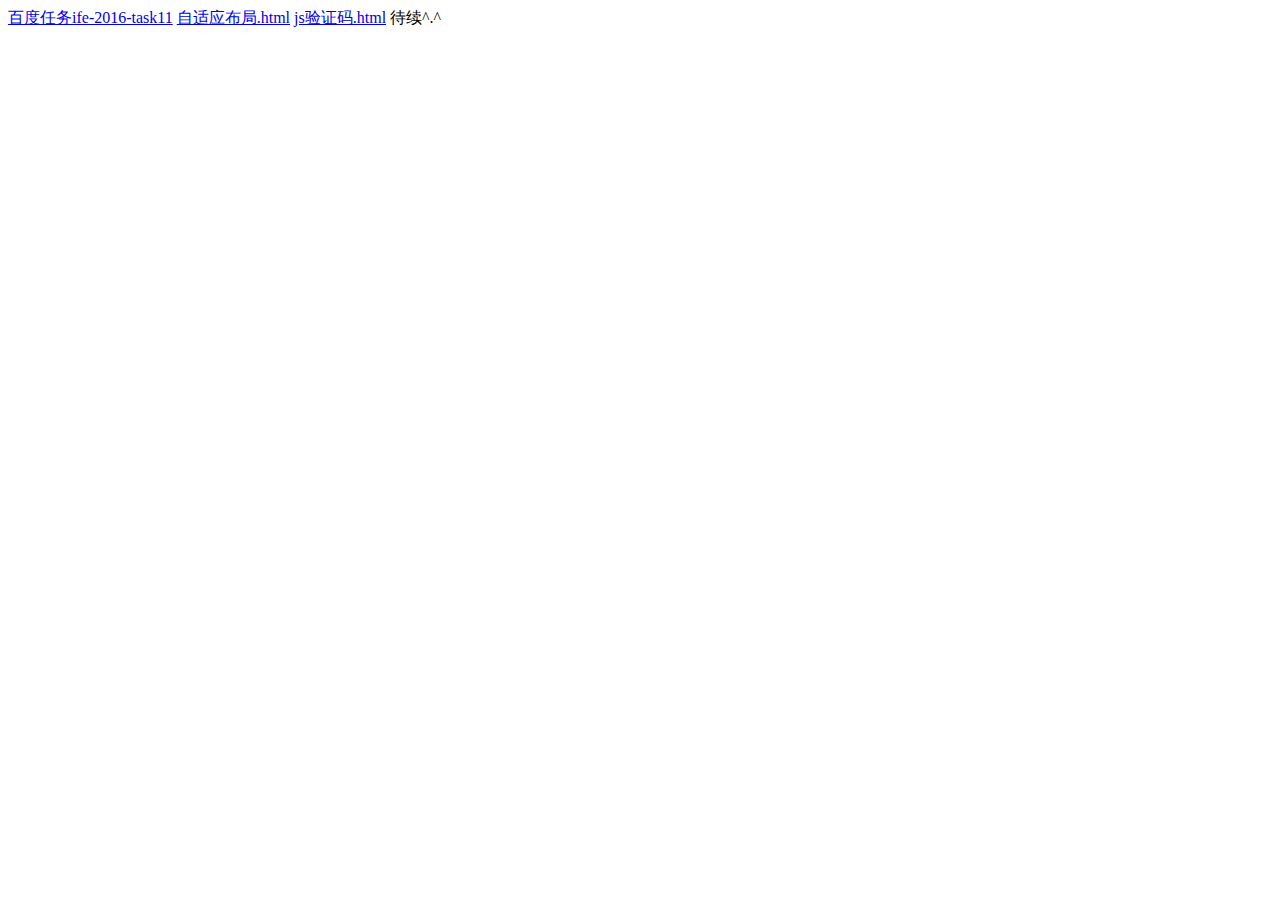
<file: index.html>
<!DOCTYPE html>
<html>
<head lang="en">
    <meta charset="UTF-8">
    <title>个人作品-byLann</title>
    <meta name="viewport" content="width=device-width, initial-scale=1, user-scalable=no"/>
    <meta name="apple-mobile-web-app-capable" content="yes"/>
    <meta name="apple-mobile-web-app-status-bar-style" content="black"/>
    <meta name="format-detection" content="telephone=no, email=no"/>
    <meta name="viewport" content="width=device-width, initial-scale=1, user-scalable=no"/>
    <meta name="apple-mobile-web-app-capable" content="yes"/>
    <!-- 删除苹果默认的工具栏和菜单栏 -->
    <meta name="apple-mobile-web-app-status-bar-style" content="black"/>
    <!-- 设置苹果工具栏颜色 -->
    <meta name="format-detection" content="telphone=no, email=no"/>
    <!-- 忽略页面中的数字识别为电话，忽略email识别 -->
</head>
<body>
    <a href="http://lannly.github.io/task11/index.html">百度任务ife-2016-task11</a>
    <a href="http://lannly.github.io/lannYu/%E8%87%AA%E9%80%82%E5%BA%94%E5%B8%83%E5%B1%80.html">自适应布局.html</a>
    <a href="http://lannly.github.io/lannYu/js%E9%AA%8C%E8%AF%81%E7%A0%81.html">js验证码.html</a>
    待续^.^
</body>
</html>
</file>
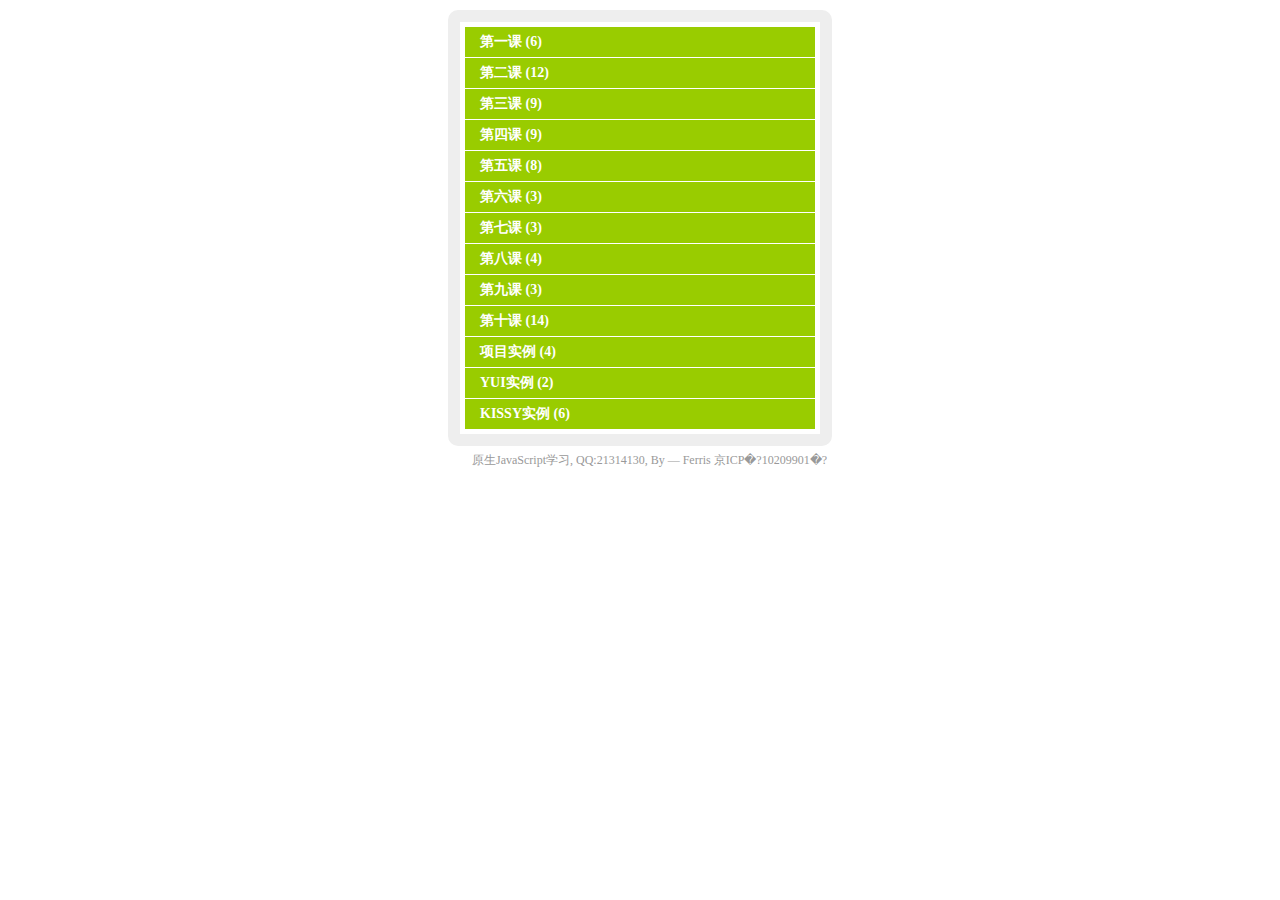
<file: index1.html>
<!DOCTYPE html>
<html>
<head lang="en">
    <meta charset="UTF-8">
    <title></title>
    <meta name="viewport" content="width=device-width, initial-scale=1, user-scalable=no"/>
    <script src="js/index.js"></script>
    <style>
        body,div,dl,dt,dd{margin:0;padding:0;}
        a:link,a:visited{color:#FFF;text-decoration:none;}
        a:hover{text-decoration:underline;}
        #wrap{width:350px;background:#FFF;border:12px solid #EEE;border-radius:10px;margin:10px auto 0;padding:5px 5px 4px;}
        #wrap dl{color:#FFF;overflow:hidden;background:#7CF;}
        #wrap dt,#wrap dd{padding-left:15px;border-bottom:1px solid #FFF;}
        #wrap dt{cursor:pointer;font-size:14px;background:#9C0;line-height:30px;font:700 14px/30px Tahoma;}
        #wrap dt.current{background:#09F;}
        #wrap dd{background:#7CF;line-height:25px;font:12px/25px Tahoma;}
        #copyright{color:#999;width:374px;text-align:right;font:12px/1.5 Tahoma;margin:5px auto 0;}
    </style>

</head>
<body>
<script>
    window.onload = function() {
        new CreateList([
            {
                project: [{
                    text: "第一课"
                },
                    {
                        text: "控制Div属性",
                        href: "lesson1/01.html"
                    },
                    {
                        text: "网页换肤",
                        href: "lesson1/02.html"
                    },
                    {
                        text: "函数接收参数并弹出",
                        href: "lesson1/03.html"
                    },
                    {
                        text: "用循环将三个Div变成红色",
                        href: "lesson1/04.html"
                    },
                    {
                        text: "鼠标移入/移出改变样式",
                        href: "lesson1/05.html"
                    },
                    {
                        text: "记住密码提示框",
                        href: "lesson1/06.html"
                    }]
            },
            {
                project: [{
                    text: "第二课"
                },
                    {
                        text: "js验证码",
                        href: "lesson2/01.html"
                    },
                    {
                        text: "svg九宫格",
                        href: "lesson2/02.html"
                    },
                    {
                        text: "求出数组中所有数字的和",
                        href: "lesson2/03.html"
                    },
                    {
                        text: "弹出层效果",
                        href: "lesson2/04.html"
                    },
                    {
                        text: "函数传参，改变Div任意属性的值",
                        href: "lesson2/05.html"
                    },
                    {
                        text: "图片列表：鼠标移入/移出改变图片透明度",
                        href: "lesson2/06.html"
                    },
                    {
                        text: "简易选项卡",
                        href: "lesson2/07.html"
                    },
                    {
                        text: "简易JS年历",
                        href: "lesson2/08.html"
                    },
                    {
                        text: "单一按钮显示/隐藏一播放列表收缩展开",
                        href: "lesson2/09.html"
                    },
                    {
                        text: "提示框效果",
                        href: "lesson2/10.html"
                    },
                    {
                        text: "鼠标移过，修改图片路径",
                        href: "lesson2/11.html"
                    },
                    {
                        text: "复选框（checkbox）全选/全不选/返选",
                        href: "lesson2/12.html"
                    }]
            },
            {
                project: [{
                    text: "第三课"
                },
                    {
                        text: "用typeof查看数据类型",
                        href: "lesson3/01.html"
                    },
                    {
                        text: "用parseInt解析数字，并求和",
                        href: "lesson3/02.html"
                    },
                    {
                        text: "累加按钮，自加1",
                        href: "lesson3/03.html"
                    },
                    {
                        text: "输入两个数字，比较大小",
                        href: "lesson3/04.html"
                    },
                    {
                        text: "页面加载后累加，自加1",
                        href: "lesson3/05.html"
                    },
                    {
                        text: "判断数字是否为两位数",
                        href: "lesson3/06.html"
                    },
                    {
                        text: "网页计算器",
                        href: "lesson3/07.html"
                    },
                    {
                        text: "简易网页时钟",
                        href: "lesson3/08.html"
                    },
                    {
                        text: "倒计时时钟（100秒）",
                        href: "lesson3/09.html"
                    }]
            },
            {
                project: [{
                    text: "第四课"
                },
                    {
                        text: "setTimeout应用",
                        href: "lesson4/01.html"
                    },
                    {
                        text: "自动播放一幻灯片效果",
                        href: "lesson4/02.html"
                    },
                    {
                        text: "自动改变方向一幻灯片效果",
                        href: "lesson4/03.html"
                    },
                    {
                        text: "agruments应用一求出函数参数的总合",
                        href: "lesson4/04.html"
                    },
                    {
                        text: "css函数一设置/读取对象的属性",
                        href: "lesson4/05.html"
                    },
                    {
                        text: "当前输入框高亮显示",
                        href: "lesson4/06.html"
                    },
                    {
                        text: "数组练习：各种数组方法的使用",
                        href: "lesson4/07.html"
                    },
                    {
                        text: "事件练习：封装兼容性添加、删除事件的函数",
                        href: "lesson4/08.html"
                    },
                    {
                        text: "星级评分系统",
                        href: "lesson4/09.html"
                    }]
            },
            {
                project: [{
                    text: "第五课"
                },
                    {
                        text: "模拟select控件",
                        href: "lesson5/01.html"
                    },
                    {
                        text: "点击页面，显示单击的坐标",
                        href: "lesson5/02.html"
                    },
                    {
                        text: "用户按下键盘，显示keyCode",
                        href: "lesson5/03.html"
                    },
                    {
                        text: "阻止右键菜单（阻止默认事件）",
                        href: "lesson5/04.html"
                    },
                    {
                        text: "跟随鼠标移动（大图展示）",
                        href: "lesson5/05.html"
                    },
                    {
                        text: "自定义右键菜单",
                        href: "lesson5/06.html"
                    },
                    {
                        text: "用键盘控制Div",
                        href: "lesson5/07.html"
                    },
                    {
                        text: "Div闪烁",
                        href: "lesson5/08.html"
                    }]
            },
            {
                project: [{
                    text: "第六课"
                },
                    {
                        text: "完美拖拽",
                        href: "lesson6/01.html"
                    },
                    {
                        text: "仿腾讯微博效果",
                        href: "lesson6/02.html"
                    },
                    {
                        text: "自定义多级右键菜单",
                        href: "lesson6/03.html"
                    }]
            },
            {
                project: [{
                    text: "第七课"
                },
                    {
                        text: "自动轮播广告（缓冲效果）",
                        href: "lesson7/01.html"
                    },
                    {
                        text: "图片切换（Loading效果）",
                        href: "lesson7/02.html"
                    },
                    {
                        text: "移动效果（按轨迹移动）",
                        href: "lesson7/03.html"
                    }]
            },
            {
                project: [{
                    text: "第八课"
                },
                    {
                        text: "iPhone手机解锁效果",
                        href: "iphone-unlock"
                    },
                    {
                        text: "自定义滚动条",
                        href: "lesson8/01.html"
                    },
                    {
                        text: "拖拽一Clone",
                        href: "lesson8/02.html"
                    },
                    {
                        text: "拖拽并可以改变大小",
                        href: "lesson8/03.html"
                    }]
            },
            {
                project: [{
                    text: "第九课"
                },
                    {
                        text: "仿苹果电脑任务栏菜单",
                        href: "lesson9/01.html"
                    },
                    {
                        text: "拼图小游戏",
                        href: "lesson9/02.html"
                    },
                    {
                        text: "模拟表单控件",
                        href: "lesson9/03.html"
                    }]
            },
            {
                project: [{
                    text: "第十课"
                },
                    {
                        text: "为数组添加方法（求和，最大值）",
                        href: "lesson10/01.html"
                    },
                    {
                        text: "自动轮播广告（面向对象版）",
                        href: "lesson10/02.html"
                    },
                    {
                        text: "运动框架（面向对象版）",
                        href: "lesson10/03.html"
                    },
                    {
                        text: "照片墙一多实例演示（面向对象版）",
                        href: "lesson10/04.html"
                    },
                    {
                        text: "拖拽库（面向对象版）",
                        href: "lesson10/05.html"
                    },
                    {
                        text: "无缝滚动（面向对象版）",
                        href: "lesson10/06.html"
                    },
                    {
                        text: "延时加载（面向对象版）",
                        href: "lesson10/07.html"
                    },
                    {
                        text: "仿腾讯游戏《英雄杀》官网Flash效果",
                        href: "lesson10/08.html"
                    },
                    {
                        text: "百度有啊通栏展示效果",
                        href: "lesson10/09.html"
                    },
                    {
                        text: "放烟花效果（面向对象版）",
                        href: "lesson10/10.html"
                    },
                    {
                        text: "《穿越火线》官网导航菜单",
                        href: "lesson10/11.html"
                    },
                    {
                        text: "《百度风云榜》TAB切换",
                        href: "lesson10/12.html"
                    },
                    {
                        text: "IBM官网导航条效果",
                        href: "lesson10/13.html"
                    },
                    {
                        text: "面试题-动态生成表格",
                        href: "lesson10/14.html"
                    }]
            },
            {
                project: [{
                    text: "项目实例"
                },
                    {
                        text: "眼镜在线试戴",
                        href: "eyeglass"
                    },
                    {
                        text: "日历组件",
                        href: "calendar"
                    },
                    {
                        text: "淘宝网-迷你登录",
                        href: "taobao-login"
                    },
                    {
                        text: "仿Google+ 游戏频道焦点图效果",
                        href: "google"
                    }]
            },
            {
                project: [{
                    text: "YUI实例"
                },
                    {
                        text: "淘宝旅行通用日历组件",
                        href: "calendar/trip-calendar"
                    },
                    {
                        text: "酒店价格日历",
                        href: "calendar/price-calendar"
                    }]
            },
            {
                project: [{
                    text: "KISSY实例"
                },
                    {
                        text: "KISSY版-酒店价格日历",
                        href: "calendar/hotel-price-calendar"
                    },
                    {
                        text: "KISSY版-图片浏览组件",
                        href: "lightbox"
                    },
                    {
                        text: "酒店地图交通与周边",
                        href: "rich-map"
                    },
                    {
                        text: "多SKU酒店价格中心",
                        href: "price-center/hotel"
                    },
                    {
                        text: "多SKU门票价格中心",
                        href: "price-center/ticket"
                    },
                    {
                        text: "新版-多SKU门票价格中心",
                        href: "price-center/newticket"
                    }]
            },
        ]);
    };

</script>
</body>
</html>
</file>
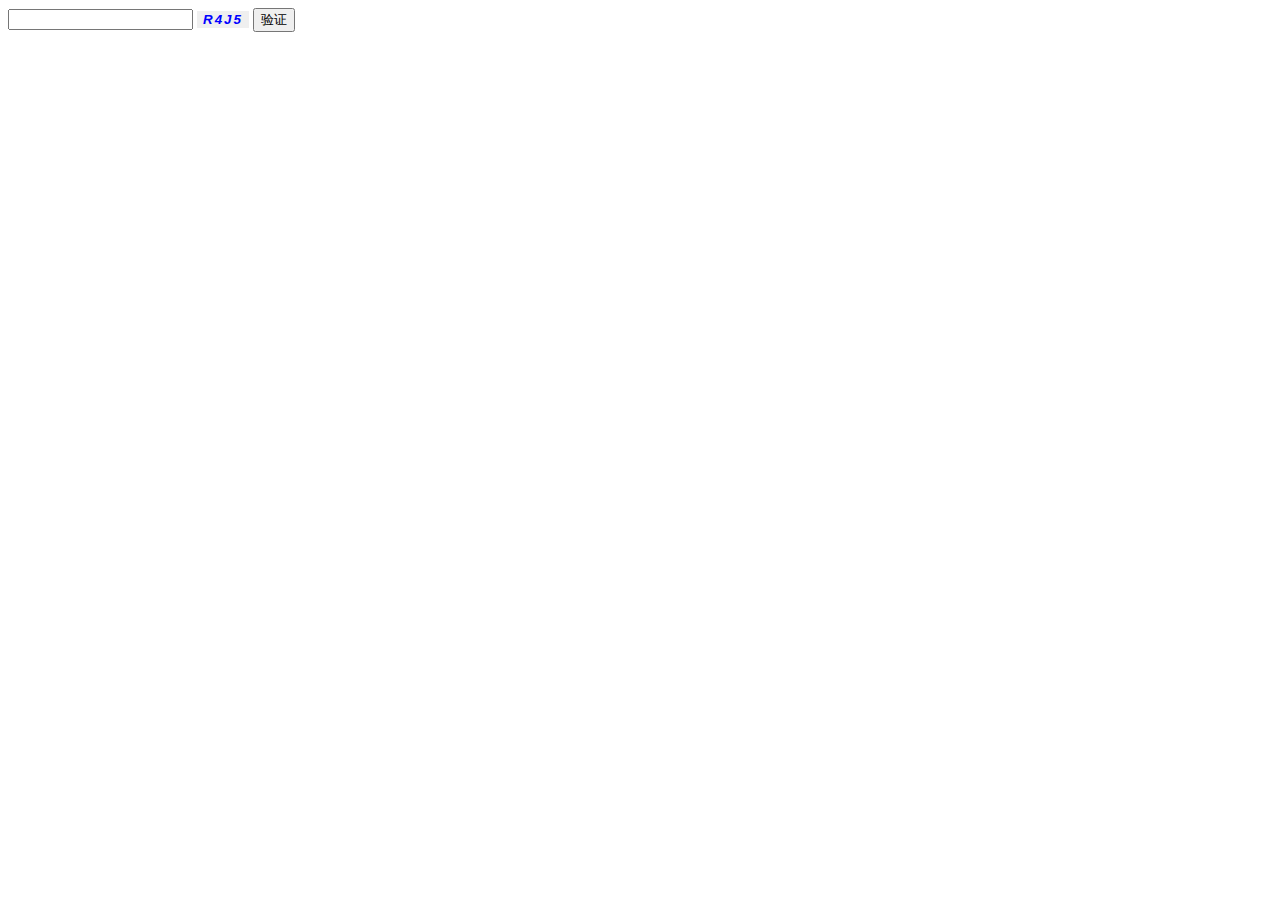
<file: js验证码.html>
<!DOCTYPE html>
<html>
<head lang="en">
    <meta charset="UTF-8">
    <title></title>
    <meta name="viewport" content="width=device-width, initial-scale=1, user-scalable=no"/>
    <style>
        #code{
            font-family:Arial;
            font-style:italic;
            font-weight:bold;
            border:0;
            letter-spacing:2px;
            color:blue;
        }
    </style>

</head>
<body>
<div>
    <input type = "text" id = "input"/>
    <input type = "button" id="code" onclick="createCode()"/>
    <input type = "button" value = "验证" onclick = "validate()"/>
</div>
<script>
    var code ; //在全局定义验证码
    //产生验证码
    window.onload =createCode;
    function createCode(){
        code = "";
        var codeLength = 4;//验证码的长度
        var checkCode = document.getElementById("code");
        var random = new Array(0,1,2,3,4,5,6,7,8,9,'A','B','C','D','E','F','G','H','I','J','K','L','M','N','O','P','Q','R',
                'S','T','U','V','W','X','Y','Z');//随机数
        for(var i = 0; i < codeLength; i++) {//循环操作
            var index = Math.floor(Math.random()*36);//取得随机数的索引（0~35）
            code += random[index];//根据索引取得随机数加到code上
        }
        checkCode.value = code;//把code值赋给验证码
    }
    //校验验证码
    function validate(){
        var inputCode = document.getElementById("input").value.toUpperCase(); //取得输入的验证码并转化为大写
        if(inputCode.length <= 0) { //若输入的验证码长度为0
            alert("请输入验证码！"); //则弹出请输入验证码
        }
        else if(inputCode != code ) { //若输入的验证码与产生的验证码不一致时
            alert("验证码输入错误!"); //则弹出验证码输入错误
            createCode();//刷新验证码
            document.getElementById("input").value = "";//清空文本框
        }
        else { //输入正确时
            alert("^-^ 对啦！"); //弹出^-^
        }
    }
</script>
</body>
</html>
</file>
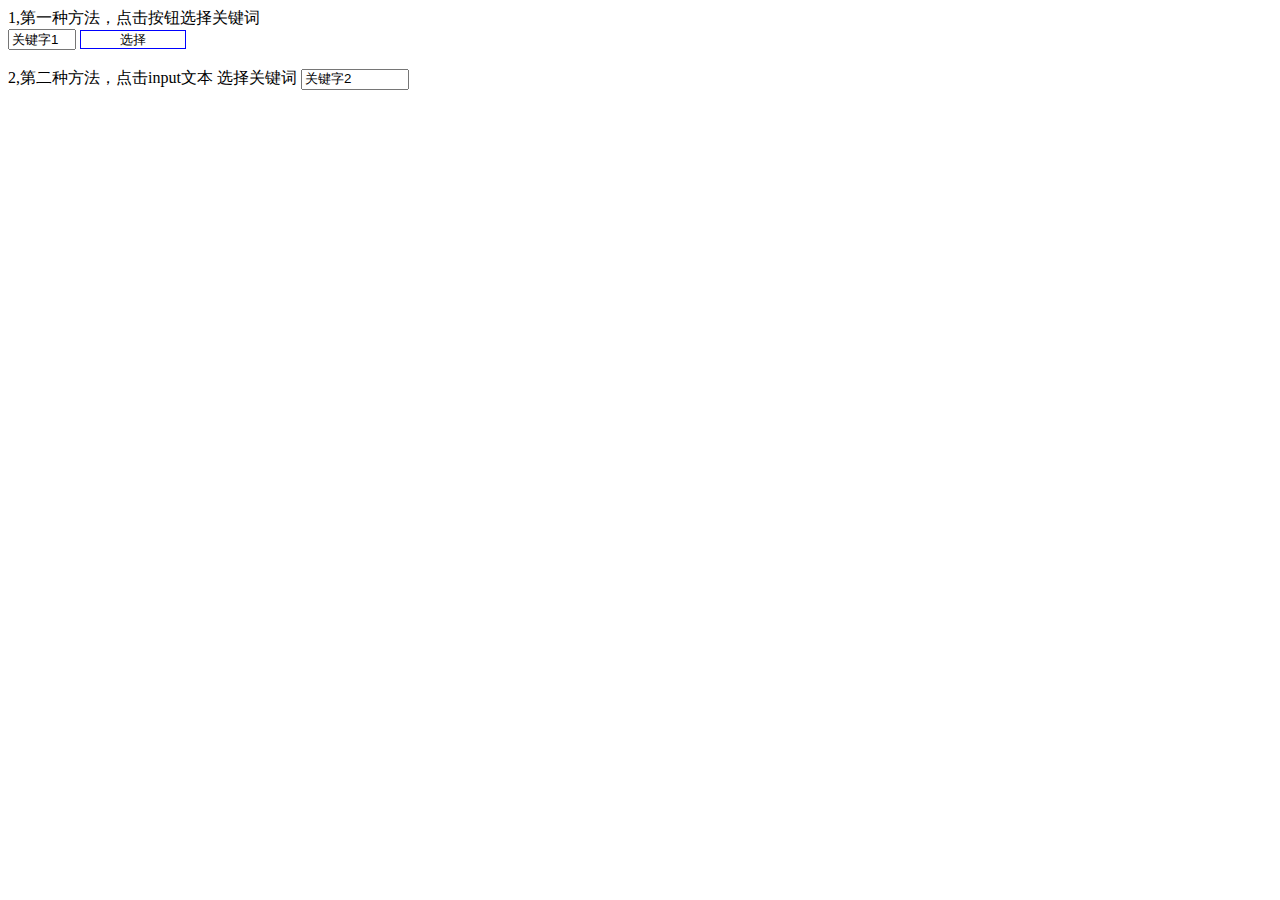
<file: 移动端复制.html>
<!DOCTYPE html>
<html>
<head lang="en">
    <meta charset="UTF-8">
    <title></title>
    <meta name="viewport" content="width=device-width, initial-scale=1, user-scalable=no"/>
		<script type="text/javascript" src="js/scripts.min.js"></script>
		<script type="text/javascript" src="js/clipboard.min.js"></script>
		<style>
			input{width:100px;}
			#text1{width:60px;}
			#textBtn1{border:1px solid #00f;text-align:center;}
		</style>
</head>
<body>
	1,第一种方法，点击按钮选择关键词
<div>
<input type="text" id="text1" class="Keyword" readonly="readonly" value="关键字1"/>
	<input type="text" id="textBtn1" data-clipboard-target="#text1" readonly="readonly" value="选择" oncopy="copyKeyword()"/>
</div>
<br/>
2,第二种方法，点击input文本 选择关键词
	<input type="text" id="textBtn2" class="Keyword" data-clipboard-target="#textBtn2" readonly="readonly" value="关键字2" oncopy="copyKeyword()"/>
<script>
/**
 * Created by yulan on 2016/4/19.
 */
$(function(){
    var clipboard1 = new Clipboard("#textBtn1");
    var clipboard2 = new Clipboard('#textBtn2');
});
//复制跳转打开appstore
function copyKeyword(){
//    window.location.href="https://itunes.apple.com/WebObjects/MZStore.woa/wa/search?mt=8";
}
</script>
</body>
</html>
</file>
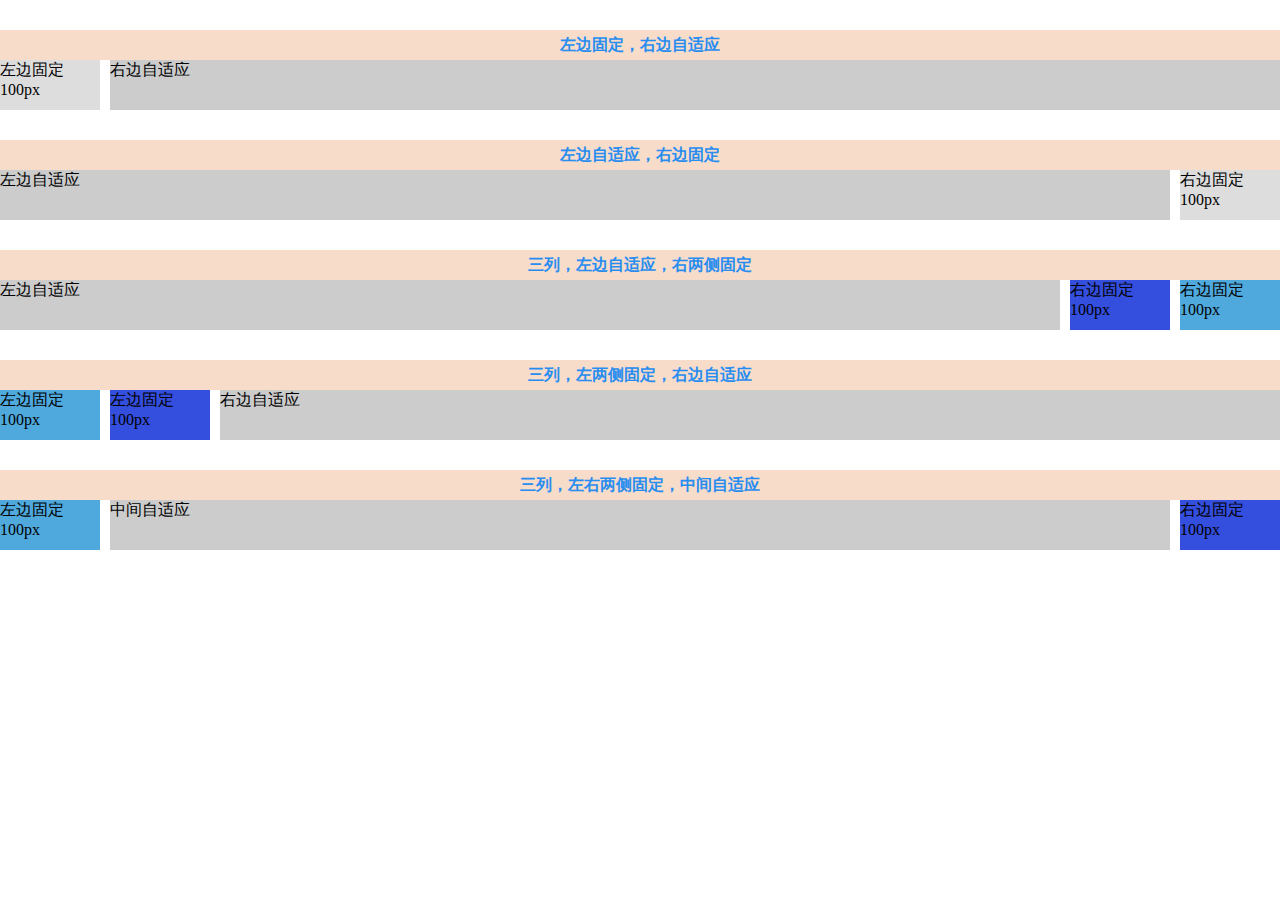
<file: 自适应布局.html>
<!DOCTYPE html>
<html>
<head lang="en">
    <meta charset="UTF-8">
    <title></title>
    <meta name="viewport" content="width=device-width, initial-scale=1, user-scalable=no"/>
    <meta name="apple-mobile-web-app-capable" content="yes"/>
    <meta name="apple-mobile-web-app-status-bar-style" content="black"/>
    <meta name="format-detection" content="telephone=no, email=no"/>
    <meta name="viewport" content="width=device-width, initial-scale=1, user-scalable=no"/>
    <meta name="apple-mobile-web-app-capable" content="yes"/>
    <!-- 删除苹果默认的工具栏和菜单栏 -->
    <meta name="apple-mobile-web-app-status-bar-style" content="black"/>
    <!-- 设置苹果工具栏颜色 -->
    <meta name="format-detection" content="telphone=no, email=no"/>
    <!-- 忽略页面中的数字识别为电话，忽略email识别 -->
    <style>
        *{padding: 0;margin: 0}
        section{
            margin: 30px auto;
            width: 100%;
        }
        section .tltle{
            font-size: 16px;
            font-weight: 700;
            color: #288df0;
            text-align: center;
            background: #f7dcca;
            line-height: 30px;
            height: 30px;
        }
        /*左边固定，右边自适应*/
        .box1{

        }
        .box1 .left{
            width: 100px;
            height: 50px;
            background: #ddd;
            float: left;
        }
        .box1 .right{
            height: 50px;
            margin-left: 110px;
            background: #ccc;
        }
        /*左边自适应，右边固定*/
        .box2{
            position: relative;
            overflow: hidden;
        }
        .box2 .left{
            height: 50px;
            margin-right: 110px;
            background: #ccc;
        }
        .box2 .right{
            position: absolute;
            top: 0;
            right: 0;
            width: 100px;
            height: 50px;background: #ddd;
        }
        /*三列，左边自适应，右两侧固定宽度*/
        .box3{
            position: relative;
            overflow: hidden;
        }
        .box3 .left{
            height: 50px;
            background: #ccc;
            margin-right: 220px;
        }
        .box3 .middle{
            position: absolute;
            top: 0;
            right: 110px;
            width: 100px;
            height: 50px;
            background: #344edd;
        }
        .box3 .right{
            position: absolute;
            top: 0;
            right: 0;
            width: 100px;
            height: 50px;
            background: #4fa9dd;
        }
        /*三列，左两侧固定，右边自适应*/
        .box4{
            position: relative;
            overflow: hidden;
        }
        .box4 .left{
            height: 50px;
            background: #4fa9dd;
            width: 100px;
            position: absolute;
            top: 0;
            left: 0;
        }
        .box4 .middle{
            position: absolute;
            top: 0;
            left: 110px;
            width: 100px;
            height: 50px;
            background: #344edd;
        }
        .box4 .right{
            margin-left: 220px;
            height: 50px;
            background: #ccc;
        }
        /*三列，左右两侧固定，中间自适应*/
        .box5{
            position: relative;
            overflow: hidden;
        }
        .box5 .left{
            height: 50px;
            background: #4fa9dd;
            position: absolute;
            width: 100px;
            top: 0;
            left: 0;
        }
        .box5 .middle{
            margin: 0 110px;
            height: 50px;
            background: #ccc;
        }
        .box5 .right{
            position: absolute;
            top: 0;
            right: 0;
            height: 50px;
            width: 100px;
            background: #344edd;
        }
    </style>
</head>
<body>
<section>
    <div class="tltle">左边固定，右边自适应</div>
    <div class="box box1">
        <div class="left">左边固定100px</div>
        <div class="right">右边自适应</div>
    </div>
</section>
<section>
    <div class="tltle">左边自适应，右边固定</div>
    <div class="box box2">
        <div class="left">左边自适应</div>
        <div class="right">右边固定100px</div>
    </div>
</section>
<section>
    <div class="tltle">三列，左边自适应，右两侧固定</div>
    <div class="box box3">
        <div class="left">左边自适应</div>
        <div class="middle">右边固定100px</div>
        <div class="right">右边固定100px</div>
    </div>
</section>
<section>
    <div class="tltle">三列，左两侧固定，右边自适应</div>
    <div class="box box4">
        <div class="left">左边固定100px</div>
        <div class="middle">左边固定100px</div>
        <div class="right">右边自适应</div>
    </div>
</section>
<section>
    <div class="tltle">三列，左右两侧固定，中间自适应</div>
    <div class="box box5">
        <div class="left">左边固定100px</div>
        <div class="middle">中间自适应</div>
        <div class="right">右边固定100px</div>
    </div>
</section>
</body>
</html>
</file>
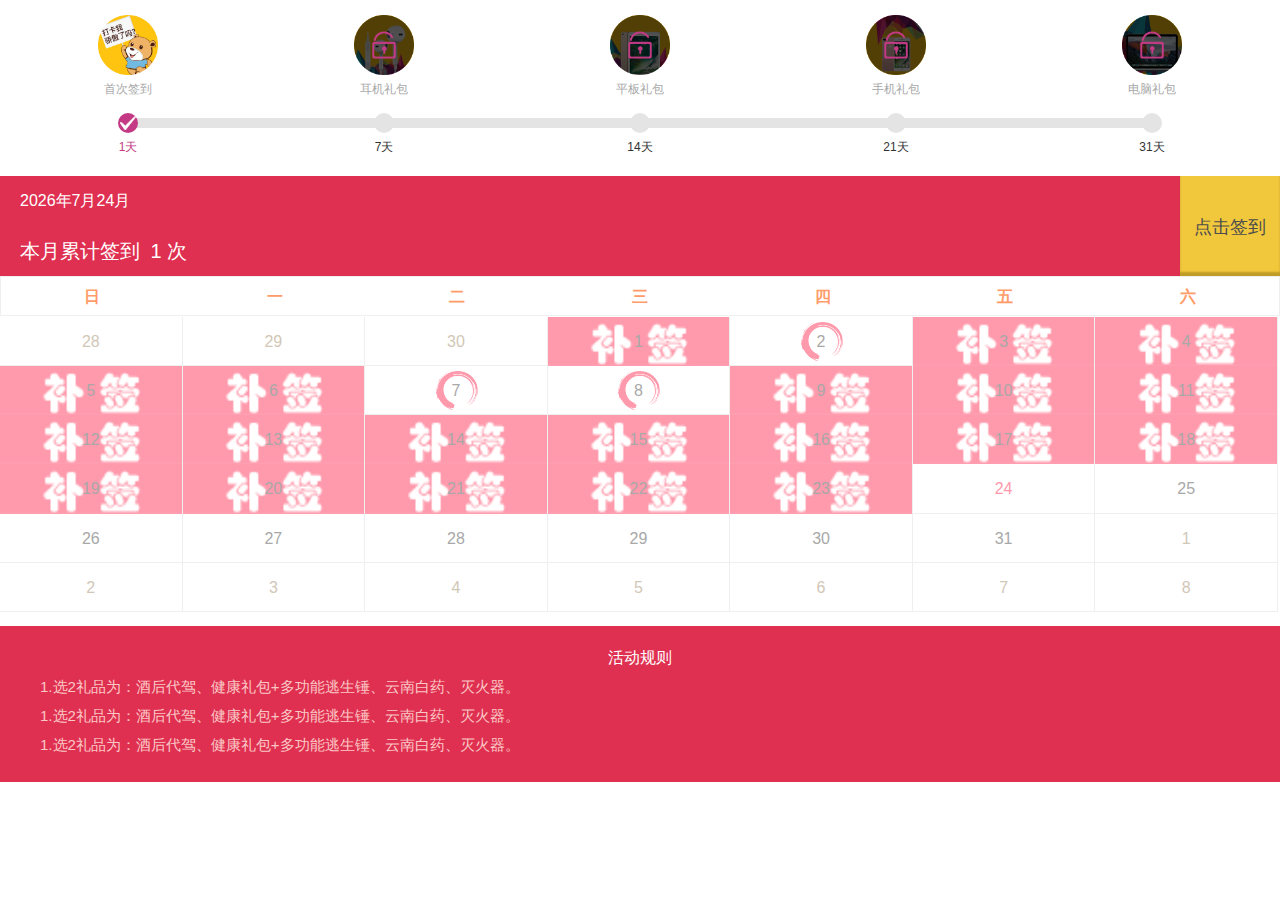
<file: qd/index-bk.html>
<!DOCTYPE html>
<html>
<head lang="en">
    <meta charset="UTF-8">
    <title>签到</title>
    <meta name="viewport" content="width=device-width, initial-scale=1, user-scalable=no"/>
    <meta name="apple-mobile-web-app-capable" content="yes"/>
    <meta name="apple-mobile-web-app-status-bar-style" content="black"/>
    <meta name="format-detection" content="telphone=no, email=no"/>
    <meta name="full-screen" content="yes">
    <meta name="x5-fullscreen" content="true">
    <meta name="wap-font-scale" content="no">
    <link rel="stylesheet" href="css/reset.css"/>
    <link rel="stylesheet" href="css/index.css"/>
    <style>

    </style>
</head>
<div class="gifts">
    <div class="giftHd">
        <div class="giftItem">
            <div class="giftImg"><img src="img/day_1.png" alt=""></div>
            首次签到
        </div>
        <div class="giftItem">
            <div class="giftImg"><img src="img/day7.png" alt=""></div>
            耳机礼包
        </div>
        <div class="giftItem">
            <div class="giftImg"><img src="img/day14.png" alt=""></div>
            平板礼包
        </div>
        <div class="giftItem">
            <div class="giftImg"><img src="img/day21.png" alt=""></div>
            手机礼包
        </div>
        <div class="giftItem">
            <div class="giftImg"><img src="img/day_last.png" alt=""></div>
            电脑礼包
        </div>
    </div>
    <div class="giftBd">
        <div class="giftItem">
            <div class="giftState"></div>
            1天
        </div>
        <div class="giftItem">
            <div class="giftState"></div>
            7天
        </div>
        <div class="giftItem">
            <div class="giftState"></div>
            14天
        </div>
        <div class="giftItem">
            <div class="giftState"></div>
            21天
        </div>
        <div class="giftItem">
            <div class="giftState"></div>
            <span id="curMonthDays">30</span>天
        </div>
    </div>
</div>
<div class="signHd">
    <div class="txt">
        <div class="todayDate">2017年2月13号</div>
        <div class="totalSign">本月累计签到 <span id="totalTimes"></span>次</div>
    </div>
    <input type="button" id="signBtn" value="点击签到"/>
</div>
<div id="CalendarMain">
    <div id="context">
        <div class="week">
            <h3> 日 </h3>
            <h3> 一 </h3>
            <h3> 二 </h3>
            <h3> 三 </h3>
            <h3> 四 </h3>
            <h3> 五 </h3>
            <h3> 六 </h3>

        </div>
        <div id="center">
            <div id="centerMain">
                <div id="centerCalendarMain">
                    <div id="Container"></div>
                </div>
            </div>
        </div>
    </div>
</div>
<div class="rule">
    <div class="tt">活动规则</div>
    <ul class="txt">
        <li>1.选2礼品为：酒后代驾、健康礼包+多功能逃生锤、云南白药、灭火器。</li>
        <li>1.选2礼品为：酒后代驾、健康礼包+多功能逃生锤、云南白药、灭火器。</li>
        <li>1.选2礼品为：酒后代驾、健康礼包+多功能逃生锤、云南白药、灭火器。</li>
    </ul>
</div>
<br><br>
<div class="popBg" id="popBg"></div>
<div class="popCon" id="popCon">
    <div class="luckPlate">
        <div class="turnPlate">
            <div class="pics" style="display:none;">
                <img src="img/8pics/redPack10.png" id="redPack10"/>
                <img src="img/8pics/ear.png" id="ear"/>
                <img src="img/8pics/redPack20.png" id="redPack20"/>
                <img src="img/8pics/pad.png" id="pad"/>
                <img src="img/8pics/redPack30.png" id="redPack30"/>
                <img src="img/8pics/phone.png" id="phone"/>
                <img src="img/8pics/redPack50.png" id="redPack50"/>
                <img src="img/8pics/mac.png" id="mac"/>
                <img src="img/2.png" id="sorry-img"/>
            </div>
            <canvas class="canvasItem" id="wheelcanvas" width="422px" height="422px"></canvas>
            <button class="pointer bTn"></button>
        </div>
    </div>
</div>
<div class="popHongBao" id="popHongBao">
    <div class="tt">恭喜你获得</div>
    <div class="HbMoney" id="HbMoney"><span>5</span></div>
    <div id="HbInfo">满20减5限实物商品使用</div>
    <div class="tip">已经发生到你的红包账户</div>
    <a href="javascript:void(0)" id="iKnownBtn">我知道了</a>
</div>
<div class="retroactive" id="retroactive">
    <div class="tt">补签</div>
    <div class="txt">补签一次消耗2个夺宝币</div>
    <div class="bqBtn">
        <a href="javascript:void(0)" id="okBtn">确定</a>
        <a href="javascript:void(0)" id="cancleBtn">取消</a>
    </div>
    <a href='javascript:void(0)' id='closeBtn'>确定</a>
</div>
<script type="text/javascript" src="js/jquery-1.8.3.min.js"></script>
<script src="js/awardRotate.js"></script>
<script src="js/toast.js"></script>

<script type="text/javascript">
    window.onresize = function () {
        CalendarHandler.initialize();
    };

    var remain=5; //用户当前拥有夺宝币数目 （测试假设为15） 每次补签消耗2个夺宝币，夺宝币不够2个不能补签
    var loginStatus =1; //用户登录状态 0,未登录，1，已登录
    var todaySignStatus =0; //今天是否已签到 0,未签到，1，已签到
    var signCount = 1; //当月累计签到天数
    var hongbaoInfo; //红包信息
    var giftInfo; //礼包信息
    var status=0; //0：不具备红包权限(判断是否弹出抽奖转盘) 1:有红包

    document.body.addEventListener('touchstart', function () {//解决iOS下a的actived点击
    });
    $(document).ready(function () {
        CalendarHandler.initialize();
//        PopBox("补签成功~",2000); //补签成功提示框
        if(loginStatus ==1 && todaySignStatus == 1 ){  //用户已经登录且已经签到 弹出小红包

            if(status==0){ // 0：不具备红包权限 即此时没有小红包
                if(signCount==1 ||signCount==7||signCount==14||signCount==21){
                    showLuckPlate(); //弹出抽奖转盘
                }else if(signCount==parseInt(document.getElementById("curMonthDays").innerHTML)){
                    showLuckPlate(); //弹出抽奖转盘
                }

            }else{  // 1：不具备红包权限 即此时有小红包
                showHongBao(10); //弹出20元 红包 测试数据可为 5 10 20
            }

        }
        if(signCount>=1 && signCount<7){
            $(".gifts .giftHd .giftItem:lt(1)").addClass("finished");
            $(".gifts .giftBd .giftItem:lt(1)").addClass("finished");
        }else if(signCount>=7 && signCount<14){
            $(".gifts .giftHd .giftItem:lt(2)").addClass("finished");
            $(".gifts .giftBd .giftItem:lt(2)").addClass("finished");
        }else if(signCount>=14 && signCount<21){
            $(".gifts .giftHd .giftItem:lt(3)").addClass("finished");
            $(".gifts .giftBd .giftItem:lt(3)").addClass("finished");
        }else if( signCount>=21 && signCount<28){
            $(".gifts .giftHd .giftItem:lt(4)").addClass("finished");
            $(".gifts .giftBd .giftItem:lt(4)").addClass("finished");
        }else if(signCount==parseInt(document.getElementById("curMonthDays").innerHTML)){
            $(".gifts .giftHd .giftItem:lt(5)").addClass("finished");
            $(".gifts .giftBd .giftItem:lt(5)").addClass("finished");
        }

        //获取当天日期
        var thisDate = new Date();
        var thisYear = thisDate.getFullYear();
        var thisMonth =  thisDate.getMonth() + 1;
        var thisDay =  thisDate.getDate();
        $(".todayDate").html(thisYear + "年"+thisMonth + "月"+thisDay + "月"); //当天日期

        $(".item.thisMonthItem a").each(function(){  //本月在当日之前的显示可补签
            var bq=$(this).text();
                if(parseInt(bq)<thisDay){ //可补签天数< 当前日期
                    $(this).parent().addClass("bq");
                    var signMonthInfo =[0,1,0,0,0,0,1,1,0,null,null,null,null]; //当月签到信息 0 未签到 1 已签到
                    for(var i=0;i<signMonthInfo.length;i++){
                        if(signMonthInfo[i] == 1){
                            $(".item.thisMonthItem").eq(i).removeClass("bq").addClass("signed"); //页面加载时候根据后台数据判断哪些已经签到
                        }
                    }
                }
        });




        var HbMoney = document.getElementById("HbMoney"); //红包金额
        var HbInfo = document.getElementById("HbInfo"); //红包描述
        var totalTimes = document.getElementById("totalTimes"); //累计签到次数
        totalTimes.innerText = signCount;
        var signBtn = document.getElementById("signBtn");
        signBtn.onclick = function () {  //签到按钮点击
            $(".currentItem").addClass("signed");  //签到成功后 当日被标记为已签到
            this.setAttribute("disabled", true);  //签到按钮不可用
            this.value = "已签到"; //签到按钮 文字改变
            remain=remain+1;  //签到成功获得一个夺宝币
        };

        $(".item.thisMonthItem.bq a").click(function(){  //补签
            if(remain>=2){
                $(this).parent().addClass("signed").removeClass("bq");
                showRetroactive();
            }else{
                console.log(remain); //打印剩余夺宝币个数
                showRetroactive();
                $(".retroactive .txt").html("补签一次消耗2个夺宝币</br>抱歉，夺宝币不足");
                $(".retroactive .bqBtn").hide();
                closeBtn.style.display="block";
            }

        });
        $(".item.thisMonthItem.currentItem a").click(function(){ //当日签到
            $(this).parent().addClass("signed");
            signBtn.setAttribute("disabled", true);
            signBtn.value = "已签到";
            remain=remain+1; //签到成功 夺宝币+1 （测试）
            console.log(remain); //打印剩余夺宝币个数
        });


    });

    var iKnownBtn =document.getElementById("iKnownBtn"); //黑色半透明遮罩
    var popBg =document.getElementById("popBg"); //黑色半透明遮罩
    var popCon =document.getElementById("popCon"); //转盘弹出层
    var popHongBao =document.getElementById("popHongBao"); //红包弹出层
    var retroactive = document.getElementById("retroactive"); //补签弹出框
    var okBtn = document.getElementById("okBtn"); //补签确认按钮
    var cancleBtn = document.getElementById("cancleBtn"); //补签取消按钮
    iKnownBtn.onclick = function(){ //点击红包中 “我知道了” 关闭红包弹出层
        closeHongBao();
    };

    function showLuckPlate() {  //弹出抽奖框
        popBg.classList.add("on");
        popCon.classList.add("on");
    }

    function showHongBao(inx) {  //显示红包弹出框
        HbMoney.innerHTML ="<span>"+inx+"</span>"+"元";
        switch (inx) {
            case 5:
                HbInfo.innerHTML ="满20减5限实物商品使用";
                break;
            case 10:
                HbInfo.innerHTML ="满50减10限实物商品使用";
                break;
            case 20:
                HbInfo.innerHTML ="满100减20,限实物商品使用";
                break;
            default:
                false;
        }
        popBg.classList.add("on");
        popHongBao .classList.add("on");
    }
    function closeHongBao(){   //显示红包弹出框
        popBg.classList.remove("on");
        popHongBao.classList.remove("on");
        popCon.classList.remove("on");
    }

    function showRetroactive(){ //显示补签提示框
        popBg.classList.add("on");
        $("#retroactive").show();
        setTimeout(function(){
            retroactive.classList.add("show");
        },70)
    }
    function hideRetroactive(){
        popBg.classList.remove("on");
        retroactive.classList.remove("show");

        setTimeout(function(){
            $("#retroactive").hide();
        },70)
    }
    okBtn.onclick=function(){
        remain=remain-2;
        console.log(remain); //打印剩余夺宝币个数
        hideRetroactive();
    };
    closeBtn.onclick=cancleBtn.onclick=function(){
        hideRetroactive();
    };


    var CalendarHandler = {
        currentYear: 0,
        currentMonth: 0,
        isRunning: false,
        tag: 0,
        initialize: function () {
            var $calendarItem = this.CreateCalendar(0, 0, 0);
            $("#Container").append($calendarItem);

            $("#context").css("height", $("#CalendarMain").height() - 65 + "px");
            $("#center").css("height", $("#context").height() - 40 + "px");
            $("#centerCalendarMain").css("height", $("#context").height() - 40 + "px").css("width", $("#context").width() + "px");

            $calendarItem.css("height", $("#context").height() - 40 + "px"); //.css("visibility","hidden");
            $("#Container").css("height", "0px").css("width", "0px").css("margin-left", $("#context").width() / 2 + "px").css("margin-top", ($("#context").height() - 40) / 2 + "px");
            $("#Container").animate({
                width: $("#context").width() + "px",
                height: ($("#context").height() - 40) * 2 + "px",
                marginLeft: "0px",
                marginTop: "0px"
            }, 30, function () {
                $calendarItem.css("visibility", "visible");
            });
            $(".dayItem").css("width", $("#context").width() + "px");
            var itemPaddintTop = $(".dayItem").height() / 6;
            $(".item").css({
                "width": $(".week").width() / 7 + "px",
                "line-height": itemPaddintTop + "px",
                "height": itemPaddintTop + "px"
            });
            $(".week>h3").css("width", $(".week").width() / 7 + "px");


        },

        IsRuiYear: function (aDate) {
            return (0 == aDate % 4 && (aDate % 100 != 0 || aDate % 400 == 0));
        },
        CalculateWeek: function (y, m, d) {
            var arr = "1234567".split("");
            with (document.all) {
                var vYear = parseInt(y, 10);
                var vMonth = parseInt(m, 10);
                var vDay = parseInt(d, 10);
            }
            var week = arr[new Date(y, m - 1, vDay).getDay()];
            return week;
        },
        CalculateMonthDays: function (m, y) {
            var mDay = 0;
            if (m == 0 || m == 1 || m == 3 || m == 5 || m == 7 || m == 8 || m == 10 || m == 12) {
                mDay = 31;
            } else {
                if (m == 2) {
                    //判断是否为润年
                    var isRn = this.IsRuiYear(y);
                    if (isRn == true) {
                        mDay = 29;
                    } else {
                        mDay = 28;
                    }
                } else {
                    mDay = 30;
                }
            }
            return mDay;
        },
        CreateCalendar: function (y, m, d) {
            var $dayItem = $("<div class=\"dayItem\"></div>");
            //获取当前月份的天数
            var nowDate = new Date();
            if (y == nowDate.getFullYear() && m == nowDate.getMonth() + 1 || (y == 0 && m == 0))
            var nowYear = y == 0 ? nowDate.getFullYear() : y;
            this.currentYear = nowYear;
            var nowMonth = m == 0 ? nowDate.getMonth() + 1 : m;
            this.currentMonth = nowMonth;
            var nowDay = d == 0 ? nowDate.getDate() : d;
//            $(".todayDate").html(nowYear + "年"+nowMonth + "月"+nowDay + "月"); //当天日期

            var nowDaysNub = this.CalculateMonthDays(nowMonth, nowYear);
            //获取当月第一天是星期几
//            var weekDate = new Date(nowYear+"-"+nowMonth+"-"+1);
//            alert(weekDate.getDay());
            var nowWeek = parseInt(this.CalculateWeek(nowYear, nowMonth, 1));
            //nowWeek=weekDate.getDay()==0?7:weekDate.getDay();
            //var nowWeek=weekDate.getDay();
            //获取本月的天数
            var curMonthDaysNub = this.CalculateMonthDays(nowMonth, nowYear);
            document.getElementById("curMonthDays").innerHTML=curMonthDaysNub;
            //获取上个月的天数
            var lastMonthDaysNub = this.CalculateMonthDays((nowMonth - 1), nowYear);



            if (nowWeek != 0) {
                //生成上月剩下的日期
                for (var i = (lastMonthDaysNub - (nowWeek - 1)); i < lastMonthDaysNub; i++) {
                    $dayItem.append("<div class=\"item lastItem\"><a>" + (i + 1) + "</a></div>");
                }
            }

            //生成当月的日期
            for (var i = 0; i < nowDaysNub; i++) {
                if (i == (nowDay - 1)) $dayItem.append("<div class=\"item thisMonthItem currentItem\"><a>" + (i + 1) + "</a></div>");
                else $dayItem.append("<div class=\"item thisMonthItem\"><a>" + (i + 1) + "</a></div>");
            }

            //获取总共已经生成的天数
            var hasCreateDaysNub = nowWeek + nowDaysNub;
            //如果小于42，往下个月推算
            if (hasCreateDaysNub < 42) {
                for (var i = 0; i <= (42 - hasCreateDaysNub); i++) {
                    $dayItem.append("<div class=\"item lastItem\"><a>" + (i + 1) + "</a></div>");
                }
            }

            return $dayItem;
        },
        CSS: function () {
            var itemPaddintTop = $(".dayItem").height() / 6;
            $(".item").css({
                "width": $(".week").width() / 7 + "px",
                "line-height": itemPaddintTop + "px",
                "height": itemPaddintTop + "px"
            });
            $(".currentItem>a").css("margin-left", ($(".item").width() - 25) / 2 + "px").css("margin-top", ($(".item").height() - 25) / 2 + "px");
        },
        CreateCurrentCalendar: function () {
            if (this.isRunning == false) {
                $(".currentDay").hide();
                $calendarItem = this.CreateCalendar(0, 0, 0);
                $("#Container").append($calendarItem);
                this.isRunning = true;
                $($("#Container").find(".dayItem")[0]).animate({
                    height: "0px"
                }, 300, function () {
                    $(this).remove();
                    CalendarHandler.isRunning = false;
                });
                this.CSS();
                $("#centerMain").animate({
                    marginLeft: -$("#center").width() + "px"
                }, 500);
            }
        }
    }
</script>
<script type="text/javascript">
    var turnplate = {
        restaraunts: [],		//大转盘奖品名称
        colors: [],				//大转盘奖品区块对应背景颜色
        outsideRadius: 162,			//大转盘外圆的半径
        textRadius: 85,		//大转盘奖品位置距离圆心的距离
        insideRadius: 38,			//大转盘内圆的半径
        startAngle: 0,			//开始角度
        bRotate: false		//false:停止;ture:旋转
    };

    $(document).ready(function () {
        //动态添加大转盘的奖品与奖品区域背景颜色
        turnplate.restaraunts = ["10元红包", "耳机", "20元红包", "Pad", "30元红包", "iPhone", "50元红包", "Mac"];
        turnplate.keyword = ["10元红包（满50减10）", "恭喜你获得耳机", "20元红包（满100减20）", "恭喜你获得pad", "30元红包（满150减30）", "恭喜你获得iphone", "50元红包（满300减50）", "恭喜你获得mac"];
        turnplate.colors = ["#c75ffe", "#9438de", "#60bacf", "#5660e2", "#fd3286", "#fb5a44","#9438de","#fd3286"];

        $('.pointer').click(function () {//点击开始，1是笔记本电脑，顺时针=============================
//            if(turnplate.bRotate)return;
//            turnplate.bRotate = !turnplate.bRotate;
            startRotate(4);
        });

        // $(".pointer").eq(0).attr({"disabled": "disabled"}); //禁用按钮的方法=========================
        $(".pointer").eq(0).removeAttr("disabled");//将按钮可用=======================================

        var rotateTimeOut = function () {
            $('#wheelcanvas').rotate({
                angle: 0,
                animateTo: 2160,
                duration: 8000,
                callback: function () {
//                    showResult(3, "网络超时，请检查您的网络设置！");
                    alert("网络超时，请检查您的网络设置！");
                }
            });
        };

        //旋转转盘 canvasItem:奖品位置; txt：提示语;
        var rotateFn = function (canvasItem) {
            var angles = canvasItem * (360 / turnplate.restaraunts.length) - (360 / (turnplate.restaraunts.length * 2));
            if (angles < 270) {
                angles = 270 - angles;
            } else {
                angles = 360 - angles + 270;
            }
            $('#wheelcanvas').stopRotate();
            $('#wheelcanvas').rotate({
                angle: 0,
                animateTo: angles + 1800,
                duration: 8000,
                callback: function () {
                    showResult(4);
                    turnplate.bRotate = !turnplate.bRotate;
                }
            });
        };

        function showResult(inx) {  //抽奖结果弹出框
            HbMoney.innerHTML ="<strong>"+turnplate.restaraunts[inx - 1]+"</strong>";
            HbInfo.innerHTML =turnplate.keyword[inx - 1];

            popBg.classList.add("on");
            popHongBao .classList.add("on");
        }
        function startRotate(index) {//开始旋转
            if (turnplate.bRotate) return;
            turnplate.bRotate = !turnplate.bRotate;
            rotateFn(index, turnplate.keyword[index - 1]);
        }

        //页面所有元素加载完毕后执行drawRouletteWheel()方法对转盘进行渲染
        window.onload = function () {
            drawRouletteWheel();
            setPopBg();
        };
        function setPopBg() {
            var totleH = document.body.scrollHeight;
            var popbg = document.querySelector(".popBg");
            var pop = document.querySelector(".popCon ");
            document.querySelector("body").style.height = totleH + "px";
            popbg.style.height = totleH + "px";
        };
        function drawRouletteWheel() {//渲染画布
            var canvas = document.getElementById("wheelcanvas");
            if (canvas.getContext) {
                //根据奖品个数计算圆周角度
                var arc = Math.PI / (turnplate.restaraunts.length / 2);
                var ctx = canvas.getContext("2d");
                //在给定矩形内清空一个矩形
                ctx.clearRect(0, 0, 422, 422);
                //strokeStyle 属性设置或返回用于笔触的颜色、渐变或模式
                ctx.strokeStyle = "#67049c";
                //font 属性设置或返回画布上文本内容的当前字体属性
                ctx.font = '16px Microsoft YaHei';
                for (var i = 0; i < turnplate.restaraunts.length; i++) {
                    var angle = turnplate.startAngle + i * arc;
                    ctx.fillStyle = turnplate.colors[i];
                    ctx.beginPath();
                    //arc(x,y,r,起始角,结束角,绘制方向) 方法创建弧/曲线（用于创建圆或部分圆）
                    ctx.arc(211, 211, turnplate.outsideRadius, angle, angle + arc, false);
                    ctx.arc(211, 211, turnplate.insideRadius, angle + arc, angle, true);
                    ctx.stroke();
                    ctx.fill();
                    //锁画布(为了保存之前的画布状态)
                    ctx.save();

                    //----绘制奖品开始----
                    ctx.fillStyle = "#fff";  //奖品对应文字
                    var text = turnplate.restaraunts[i];
                    var line_height = 20;
                    //translate方法重新映射画布上的 (0,0) 位置
                    ctx.translate(211 + Math.cos(angle + arc / 2) * turnplate.textRadius, 211 + Math.sin(angle + arc / 2) * turnplate.textRadius);

                    //rotate方法旋转当前的绘图
                    ctx.rotate(angle + arc / 2 + Math.PI / 2);

                    //添加对应图标
                    if (i == 0) {   //对应第一个 10元红包
                        var img = document.getElementById("redPack10");
                        img.onload = function () {
                            ctx.drawImage(img, -30, -60, 57, 33);
                        };
                        ctx.drawImage(img, -30, -60, 57, 33);
                    }
                    else if (i == 1) { //耳机
                        ctx.font = 'bold 20px Microsoft YaHei';
                        var img= document.getElementById("ear");
                        img.onload=function(){
                            ctx.drawImage(img,-15,-70,30,30);
                        };
                        ctx.drawImage(img,-25,-70,50,50);
                    } else if (i == 2) {  //20元红包
                        var img = document.getElementById("redPack20");
                        img.onload = function () {
                            ctx.drawImage(img, -25, -60, 64, 40);
                        };
                        ctx.drawImage(img, -25, -60, 64, 40);
                    } else if (i == 3) { //pad
                        ctx.font = 'bold 20px Microsoft YaHei';
                        var img = document.getElementById("pad");
                        img.onload = function () {
                            ctx.drawImage(img, -45, -65, 80, 45);
                        };
                        ctx.drawImage(img, -45, -65, 80, 45);
                    } else if (i == 4) { //30yuan红包
                        var img = document.getElementById("redPack30");
                        img.onload = function () {
                            ctx.drawImage(img, -40, -70, 70, 50);
                        };
                        ctx.drawImage(img, -40, -70, 70, 50);
                    } else if (i == 5) { //phone
                        ctx.font = 'bold 16px Microsoft YaHei';
                        var img = document.getElementById("phone");
                        img.onload = function () {
                            ctx.drawImage(img, -30, -70, 55, 50);
                        };
                        ctx.drawImage(img, -30, -70, 55, 50);
                    } else if (i == 6) { //50元红包
                        var img = document.getElementById("redPack50");
                        img.onload = function () {
                            ctx.drawImage(img, -40, -70, 70, 50);
                        };
                        ctx.drawImage(img, -40, -70, 70, 50);
                    } else if (i == 7) { //mac
                        ctx.font = 'bold 20px Microsoft YaHei';
                        var img = document.getElementById("mac");
                        img.onload = function () {
                            ctx.drawImage(img, -35, -70, 75, 50);
                        };
                        ctx.drawImage(img, -35, -70, 75, 50);
                    }
                    /** 下面代码根据奖品类型、奖品名称长度渲染不同效果，如字体、颜色、图片效果。(具体根据实际情况改变) **/
                    if (text.indexOf("元") > 0) {//满减红包
                        var texts = text.split("元");
                        for (var j = 0; j < texts.length; j++) {
                            ctx.font = j == 0 ? 'bold 20px 微软雅黑' : '14px 微软雅黑';
                            if (j == 0) {
                                ctx.fillText(texts[j] + "元", -ctx.measureText(texts[j] + "元").width / 2, j * line_height);
                            } else {
                                ctx.fillText(texts[j], -ctx.measureText(texts[j]).width / 2, j * line_height);
                            }
                        }
                    } else if (text.length > 6) {//奖品名称长度超过一定范围
                        text = text.substring(0, 6) + "||" + text.substring(6);
                        var texts = text.split("||");
                        for (var j = 0; j < texts.length; j++) {
                            ctx.fillText(texts[j], -ctx.measureText(texts[j]).width / 2, j * line_height);
                        }
                    } else {
                        //在画布上绘制填色的文本。文本的默认颜色是黑色
                        //measureText()方法返回包含一个对象，该对象包含以像素计的指定字体宽度
                        ctx.fillText(text, -ctx.measureText(text).width / 2, 0);
                    }

                    //把当前画布返回（调整）到上一个save()状态之前
                    ctx.restore();
                    //----绘制奖品结束----
                }
            }
        }
    })
</script>

</body>
</html>
</file>
<file: qd/css/index.css>
.gifts{
margin-bottom: 20px;
}
.gifts .giftHd{
    overflow: hidden;
    margin: 10px 0;
}
.gifts .giftHd .giftItem{
    float: left;
    width: 20%;
    text-align: center;
    color: #a8a8a8;
    font-size: 1.2rem;
}
.gifts .giftHd .giftItem .giftImg{
    position: relative;
}
.gifts .giftHd .giftItem .giftImg::before{
    position: absolute;
    content: '';
    background: url(../img/day_mask.png) no-repeat center center;
    height: 60px;
    width: 60px;
    background-size: auto 100%;
    left: 50%;
    top: 0;
    margin-left: -30px;
}
.gifts .giftHd .giftItem.finished .giftImg::before{
    background: transparent;
}
.gifts .giftHd .giftItem img{
    display: block;
    margin: 5px auto;
    width: 60px;
}
.gifts .giftBd{
    overflow: hidden;
}
.gifts .giftBd .giftItem{
    float: left;
    width: 20%;
    text-align: center;
    color: #333;
    font-size: 12px;
    position: relative;
}
.gifts .giftBd .giftItem .giftState{
    display: block;
    width: 20px;
    height:20px;
    -webkit-border-radius:50%;
    -moz-border-radius:50%;
    border-radius:50%;
    margin: 5px auto;
    background: #e4e4e4 ;
    position: relative;
    z-index:2;


}
.gifts .giftBd .giftItem::after{
    position: absolute;
    content: '';
    height: 10px;
    width: 100%;
    /*width: calc(100% - 10px);*/
    top: 10px;
    left: -50%;
    /*margin-left: -5px;*/
    background: #e4e4e4;
    z-index:1;
}
.gifts .giftBd .giftItem.finished::after{
    background: #c33984;
}
.gifts .giftBd .giftItem:nth-of-type(1)::after{
    background: transparent;
}
.gifts .giftBd .giftItem.finished{
    color: #c33984;
}
.gifts .giftBd .giftItem.finished .giftState{
    background:#c33984 url("../img/check.png") no-repeat center center;
    -webkit-background-size:16px auto;
    background-size: 16px auto;
}
.signHd{
    height:100px;
    background: #df3051;
    position: relative;
    padding-right: 100px;
    padding-left: 20px;
}
.signHd .txt div{
    height:50px;
    line-height:50px;
    font-size: 2rem;
    color: #fff;
}
.signHd .txt div.todayDate{
    font-size: 1.6rem;
}
.signHd .txt div.totalSign span{
    margin: 0 5px;
}
#signBtn{
    height: 100px;
    line-height: 100px;
    color: #4d4d4d;
    font-size: 1.8rem;
    text-align: center;
    position: absolute;
    width: 100px;
    top: 0;
    right: 0;
    outline: none;
    border: none;
    -webkit-border-radius:0;
    -moz-border-radius:0;
    border-radius:0;
    background: #f1c73b;
    -webkit-box-shadow: inset 0 -4px 2px #bf9c26;
    -moz-box-shadow: inset 0 -4px 2px #bf9c26;
    box-shadow:inset 0 -4px 2px #bf9c26;
}
#signBtn[disabled] {
    cursor: default;
    color: #947c2b;
    background: #cecccc;
}
#CalendarMain {
    width: 100%;
    height: 400px;
    margin: 0 auto 0;
}

#title {
    width: 100%;
    height: 30px;
    color: #555;
    background-color: #efefef;
}

.selectBtn {
    height:30px;
    line-height:30px;
    float: left;
    font-weight: 900;
    font-size: 15px;
    /*cursor: pointer;*/
    text-decoration: none;
    width: 50%;
}
.selectYear{
    text-align: right;
}
.selectMonth{
    text-align: left;
}

#context {
    background-color: #fff;
    width: 100%;
}

.week {
    width: 100%;
    height: 40px;
    border: 1px solid #efefef;
}

.week > h3 {
    float: left;
    color: #ff9c69;
    text-align: center;
    margin: 0;
    padding: 0;
    font-size: 16px;
    height: 40px;
    line-height: 40px;
}

.dayItem {
    float: left;
}

.item.lastItem a{
    color: #d1c7b7 !important;
}

.dayItem .item {
    color: #333;
    float: left;
    text-align: center;
    cursor: pointer;
    margin: 0;
    font-size: 13px;
    border-bottom: 1px solid #efefef;
    border-right: 1px solid #efefef;
}

.dayItem .item a{
    color: #a8a8a8;
    font-weight: 500;
    font-size: 16px;
    display: block;
}
.dayItem .currentItem > a {
    color: #fd98ac;
    font-weight: 500;
}

.signed > a {
    /*border: 1px solid #ee5f5b;*/
    color: #ee5f5b;
    background: url("../img/dateCheck.png") no-repeat center center;
    background-size: auto 80%;
}
.thisMonthItem.bq >a{
    background: url("../img/qdbg.png") no-repeat center bottom;
    background-size: 100% auto;
}
#Container {
    overflow: hidden;
    float: left;
}

#center {
    width: 100%;
    height: 180px;
    overflow: hidden;
}

#centerMain {
    width: 100%;
}

#centerCalendarMain {
    float: left;
}

.popBg{
    position: fixed;
    width: 100%;
    height: 100%;
    top: 0;
    right: 0;
    bottom: 0;
    left: 0;
    background: rgba(0, 0, 0, 0);
    -webkit-transition: all 0.3s;
    -moz-transition: all 0.3s;
    -ms-transition: all 0.3s;
    -o-transition: all 0.3s;
    transition: all 0.3s;
    z-index: 4;
    pointer-events: none;
}
.popBg.on {
    background: rgba(0, 0, 0, 0.7);
    pointer-events: auto;
}
.popCon{
    position: fixed;
    text-align: center;
    width: 100%;
    top: 50%;
    left: 50%;
    background: transparent;
    color: #5e2d00;
    -webkit-border-radius: 8px;
    -moz-border-radius: 8px;
    border-radius: 8px;
    -webkit-transform: translate(-50%, -40%);
    -moz-transform: translate(-50%, -40%);
    -ms-transform: translate(-50%, -40%);
    -o-transform: translate(-50%, -40%);
    transform: translate(-50%, -40%);
    -webkit-transition: all 0.3s;
    -moz-transition: all 0.3s;
    -ms-transition: all 0.3s;
    -o-transition: all 0.3s;
    transition: all 0.3s;
    z-index: 6;
    opacity: 0;
    display: none;
    pointer-events: auto;
}
.popCon.on {
    -webkit-transform: translate(-50%, -60%);
    -moz-transform: translate(-50%, -60%);
    -ms-transform: translate(-50%, -60%);
    -o-transform: translate(-50%, -60%);
    transform: translate(-50%, -60%);
    opacity: 1;
    display: block;
}
.popHongBao{
    position: fixed;
    text-align: center;
    width: 280px;
    min-height:342px;
    top: 50%;
    left: 50%;
    background: url("../img/redbg.png") no-repeat center center ;
    background-size: 100% auto;
    color: #fff;
    -webkit-transform: translate(-50%, -40%);
    -moz-transform: translate(-50%, -40%);
    -ms-transform: translate(-50%, -40%);
    -o-transform: translate(-50%, -40%);
    transform: translate(-50%, -40%);
    -webkit-transition: all 0.3s;
    -moz-transition: all 0.3s;
    -ms-transition: all 0.3s;
    -o-transition: all 0.3s;
    transition: all 0.3s;
    z-index: 99;
    opacity: 0;
    display: none;
    pointer-events: auto;
    padding-top: 110px;
}
.popHongBao.on {
    -webkit-transform: translate(-50%, -60%);
    -moz-transform: translate(-50%, -60%);
    -ms-transform: translate(-50%, -60%);
    -o-transform: translate(-50%, -60%);
    transform: translate(-50%, -60%);
    opacity: 1;
    display: block;
}

.popHongBao .tt{
    font-size: 1.8rem;
    font-weight: 400;
}
.popHongBao .HbMoney{
    font-size: 1.8rem;
}
#HbInfo{
    font-size: 1.8rem;
    margin-bottom: 5px;
}
.popHongBao .tip{
    font-size: 1.4rem;
}
.popHongBao .HbMoney span{
    font-size: 4.6rem;
    font-weight: 300;
    display: inline-block;
    vertical-align: sub;
    color: #fff08c;
    margin: 0 10px;
}
.popHongBao .HbMoney strong{
    font-size: 2.2rem;
    font-weight: 300;
    display: inline-block;
    vertical-align: sub;
    color: #fff08c;
    margin: 10px 0;
}
#iKnownBtn{
    display: block;
    margin: 20px auto;
    width: 200px;
    height:48px;
    line-height: 48px;
    color: #474141;
    font-size: 1.8rem;
    background: #f1c83a;
    -webkit-border-radius: 10px;
    -moz-border-radius: 10px;
    border-radius: 10px;
}
.retroactive{
    display: none;
    opacity: 0;
    position: fixed;
    z-index: 1000;
    top: 50%;
    left: 50%;
    width: 270px;
    -webkit-transform: translate3d(-50%,-50%,0) scale(1.185);
    transform: translate3d(-50%,-50%,0) scale(1.185);
    text-align: center;
    color: #000;
    -webkit-border-radius: 13px;
    -moz-border-radius: 13px;
    border-radius: 13px;
    background: rgba(255,255,255,.95);
    -webkit-transition: all 0.4s;
    -moz-transition: all 0.4s;
    -ms-transition: all 0.4s;
    -o-transition: all 0.4s;
    transition: all 0.4s;
}
.retroactive.show {
    display: block;
    opacity: 1;
    -webkit-transform: translate3d(-50%,-50%,0) scale(1);
    transform: translate3d(-50%,-50%,0) scale(1);
}
.retroactive .tt{
    padding: 10px;
    font-size: 18px;
    font-weight: 500;
    text-align: center;
    color: #fff;
    background: #f3504e;
    -webkit-border-top-left-radius: 10px;
    border-top-left-radius: 10px;
    -webkit-border-top-right-radius: 10px;
    border-top-right-radius: 10px;
}
.retroactive .txt{
    font-family: inherit;
    font-size: 14px;
    padding: 20px 0;
    border-bottom: 1px solid #ddd;
}
.retroactive .bqBtn{
    font-size: 1.4rem;
    line-height: 44px;
    display: block;
    box-sizing: border-box;
    width: 100%;
    height: 44px;
    padding: 0;
    cursor: pointer;
    text-align: center;
    color: #555;
    display:-webkit-box;
    display:-moz-box;
    display:-ms-flexbox;
    display:-webkit-flex;
    display:flex;
    -webkit-border-bottom-left-radius: 13px;
    border-bottom-left-radius: 13px;
    -webkit-border-bottom-right-radius: 13px;
    border-bottom-right-radius: 13px;
}
.retroactive .bqBtn a{
    color: #555;
    -webkit-box-flex:1;
    -moz-box-flex:1;
    -webkit-flex:1;
    -ms-flex:1;
    flex:1;
}
.retroactive .bqBtn a:active{
    background: #ddd;

}
.retroactive .bqBtn a:first-child:active{
    -webkit-border-bottom-left-radius: 13px;
    border-bottom-left-radius: 13px;
}
.retroactive .bqBtn a:last-child:active{
    -webkit-border-bottom-right-radius: 13px;
    border-bottom-right-radius: 13px;
}

#closeBtn{
    display: none;
    width: 100%;
    height: 44px;
    line-height: 44px;
    color: #555;
    text-align: center;
}
#closeBtn:active{
    background: #efefef;
    -webkit-border-bottom-left-radius: 13px;
    border-bottom-left-radius: 13px;
    -webkit-border-bottom-right-radius: 13px;
    border-bottom-right-radius: 13px;
}
.luckPlate{display:block;width:100%;margin:30px auto 10px;}
.luckPlate .turnPlate{
    display:block;
    width:100%;
    position:relative;
    background:url("../img/turntable.png")  no-repeat;
    background-size:100% auto;
}
.luckPlate .turnPlate img{
    width: 55px;
}
.luckPlate .turnPlate canvas.canvasItem{
    width:100%;
}
.luckPlate .turnPlate .pointer{
    position: absolute;
    width: 34%;
    height: 34%;
    left: 50%;
    top: 50%;
    margin-left: -17%;
    margin-top: -17%;
    border: none;
}
.pointer{
    background: url("../img/start_btn_01.png") no-repeat center center;
    background-size: 100% auto;
}
.pointer:active{
    background: url("../img/start_btn_02.png") no-repeat center center;
    background-size: 100% auto;
}

.rule{
    width: 100%;
    padding: 20px 10px;
    background: #df3051;
    margin-top: -50px;
}
.rule .tt{
    font-size: 1.6rem;
    text-align: center;
    color: #fff;
    margin-bottom: 5px;
}
.rule .txt{
    margin: 0;
    padding: 0;
    list-style: none;
}
.rule ul.txt li{
    text-indent: 2em;
    line-height: 1.6;
    font-size: 1.5rem;
    color: #fbc7c5;
    margin-bottom: 5px;
}
</file>
